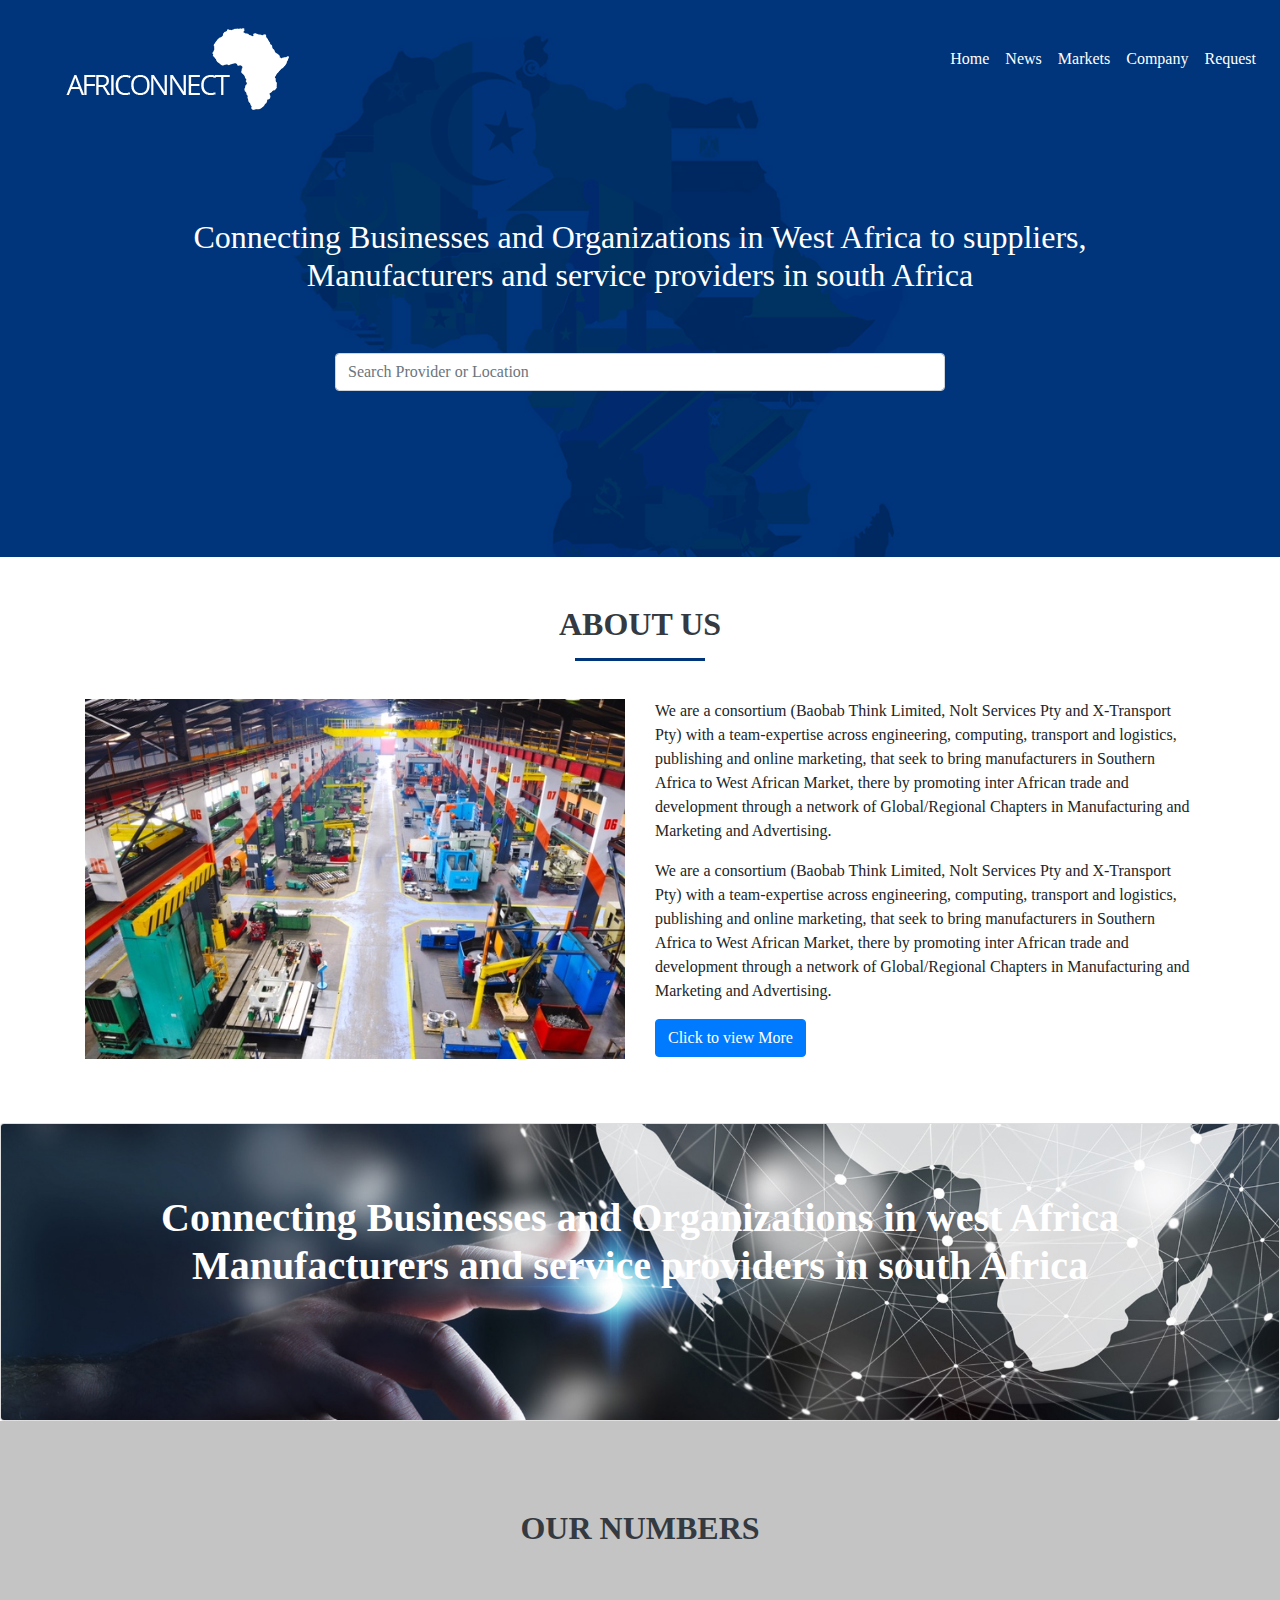
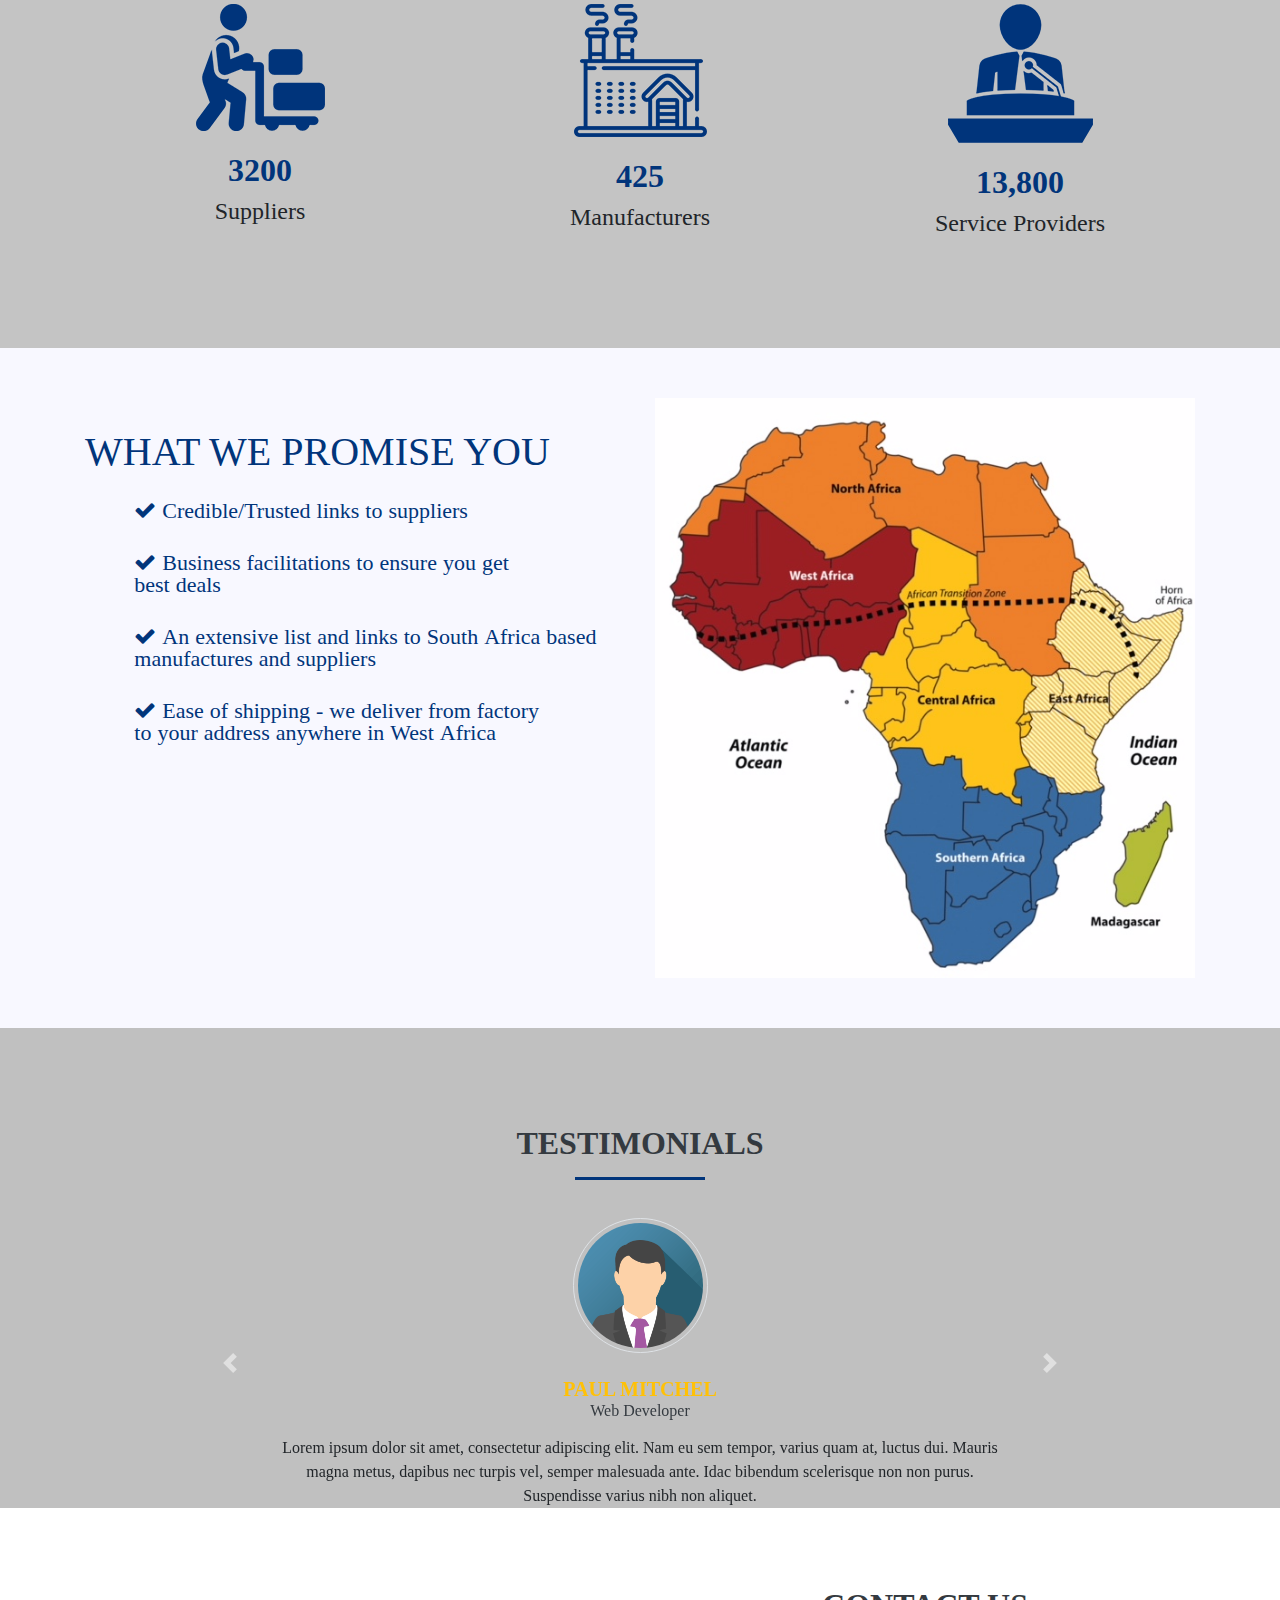
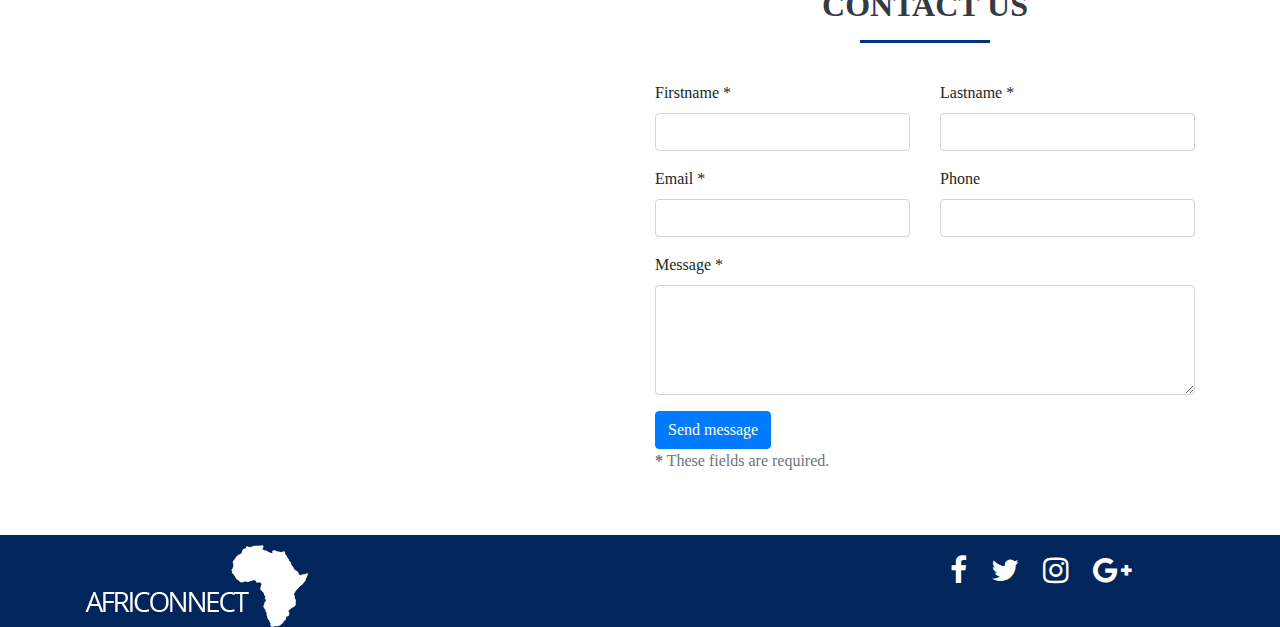
<file: index.html>
<html lang="en">
    <head>
        <meta charset="UTF-8">
        <meta name="viewport" content="width=device-width, initial-scale=1.0">
        <meta http-equiv="X-UA-Compatible" content="ie=edge">
        <link rel="shortcut icon" type="image/png" href="images/avatar1.png"/>
        <link rel="stylesheet" href="https://maxcdn.bootstrapcdn.com/bootstrap/4.1.0/css/bootstrap.min.css">
        <link rel="stylesheet" href="https://cdnjs.cloudflare.com/ajax/libs/font-awesome/4.7.0/css/font-awesome.min.css">
        <link rel="stylesheet" href="css/style.css">
        <title>Africonnect</title>
    </head>
    <body>
        <header class="title">
            <nav class="navbar navbar-expand-lg navbar-light bg-faded">
                <button class="navbar-toggler navbar-toggler-right" type="button" data-toggle="collapse" data-target="#navbarNavDropdown" aria-controls="navbarNavDropdown" aria-expanded="false" aria-label="Toggle navigation">
                    <span class="navbar-toggler-icon"></span>
                </button>
                <div class="cut">
                    <img src="images/logo.png" height="">
                </div>
                <div class="collapse navbar-collapse justify-content-end" id="navbarNavDropdown">
                    <ul class="navbar-nav nav">
                        <li class="nav-item active">
                            <a class="nav-link" href="#" id="links">Home</a>
                        </li>
                        <li class="nav-item">
                            <a class="nav-link" href="#" id="links">News</a>
                        </li>
                        <li class="nav-item">
                            <a class="nav-link" href="#" id="links">Markets</a>
                        </li> 
                        <li class="nav-item">
                            <a class="nav-link" href="about.html#about" id="links">Company</a>
                        </li> 
                        <li class="nav-item">
                            <a class="nav-link" href="#contact" id="links">Request</a>
                        </li>    
                    </ul>
                </div>
            </nav>
            <div id="text">
                <h2>Connecting Businesses and Organizations in West Africa to suppliers, <br> Manufacturers and service providers in south Africa</h2>
            </div>
            <div class="col-md-12 col-lg-12 col-xs-12 xol-sm-12" style="padding-bottom:150px;">
                <div class="row">
                    <div class="col-md-3 col-lg-3 col-sm-3 col-xs-3"></div>
                    <div class="col-md-6 col-lg-6 col-sm-6 col-xs-6">
                        <form>
                            <input class="form-control" id="search_botton" type="text" placeholder="Search Provider or Location">
                            <!-- <button class="btn btn-outline-success my-2 my-sm-0" type="submit">Search</button> -->
                        </form>
                        <!-- <form class="form-inline">
                            <input class="form-control mr-sm-7" type="search" placeholder="Search Provider or Location" aria-label="Search">
                            <button class="btn btn-outline-success my-2 my-sm-0" type="submit">Search</button>
                          </form> -->
                    </div>
                    <div class="col-md-3 col-lg-3 col-sm-3 col-xs-3"></div>
                </div>
            </div>
        </header>
        <p><h2 id="h2" class="text-center mt-5 mb-5 pb-2 text-uppercase text-dark"><strong>About Us</strong></h2></p>
        <div class="col-md-12 col-lg-12 col-xs-12 col-sm-12" style="padding-bottom:50px">
            <div class="container">
                <div class="row">
                    <div class="col-md-6 col-lg-6 col-sm-6 col-xs-6">
                        <img class="img-fluid" src="images/factory.jpg">
                    </div>
                    <div class="col-md-6 col-lg-6 col-sm-6 col-xs-6">
                        <p>We are a consortium (Baobab Think Limited, Nolt Services Pty and X-Transport Pty) with a team-expertise across engineering, computing, transport and logistics, publishing and online marketing,
                          that seek to bring manufacturers in Southern Africa  to West African Market, there by promoting inter African trade and development through a network of Global/Regional Chapters in Manufacturing and Marketing and Advertising.</p>
                        <p>We are a consortium (Baobab Think Limited, Nolt Services Pty and X-Transport Pty) with a team-expertise across engineering, computing, transport and logistics, publishing and online marketing,
                          that seek to bring manufacturers in Southern Africa  to West African Market, there by promoting inter African trade and development through a network of Global/Regional Chapters in Manufacturing and Marketing and Advertising.</p>
                        <p><a href="about.html#about"><button type="button" class="btn btn-primary">Click to view More</button></a></p>
                    </div>
                </div>
            </div>
        </div>
        <div class="col-md-12 col-lg-12 col-xs-12 col-sm-12">
            <div class="row">
                <div class="card card-inverse">
                    <img class="card-img" src="images/counter-bg.jpg" alt="Card image">
                    <center>
                        <div class="card-img-overlay">
                            <h1 class="card-title" style="color:#fff;padding-top:50px;font-weight:bolder">Connecting Businesses and Organizations in west Africa<br>
                                Manufacturers and service providers in south Africa</h1>
                        </div>
                    </center>
                </div>
            </div>
        </div>
        <div class="col-md-12 col-lg-12 col-xs-12 col-sm-12" id="mid">
            <h2 id="our" class="text-center mt-5 mb-5 pb-2 text-uppercase text-dark"><strong>Our Numbers</strong></h2>
            <div class="container">
                <div class="row" style="text-align:center" >
                    <!-- <div class="col-md-4 col-lg-4 col-xs-4 col-sm-4" style="padding-bottom:30px">
                        <img class="img-fluid" src="images/supplier.png" alt="">
                        <h2 id="range">
                            <div id="circle">
                                <span class="count">3200</span>
                            </div></h2><br>
                        <h4 id="next">Suppliers</h4>
			            <!-- <div id="circle"><span class="count">1234</span></div> -->
                    <!-- </div>  -->
                    <div class="col-md-4 col-lg-4 col-xs-4 col-sm-4" style="padding-bottom:30px">
                        <img class="img-fluid" src="images/supplier.png" alt="">
                        <h2 id="range">3200</h2>
                        <h4 id="next">Suppliers</h4>
                        <!-- <div id="shiva"><span class="count">1000</span></div> -->
                    </div>
                    <div class="col-md-4 col-lg-4 col-xs-4 col-sm-4" style="padding-bottom:30px">
                        <img class="img-fluid" src="images/manufacturer.png" alt="">
                        <h2 id="range">425</h2>
                        <h4 id="next">Manufacturers</h4>
                        <!-- <div id="shiva"><span class="count">1000</span></div> -->
                    </div> 
                    <div class="col-md-4 col-lg-4 col-xs-4 col-sm-4" style="padding-bottom:30px">
                        <img class="img-fluid" src="images/service provider.png" alt="">
                        <h2 id="range">13,800</h2>
                        <h4 id="next">Service Providers</h4>
                        <!-- <div id="shiva"><span class="count">853</span></div> -->
                    </div>   
                </div> 
            </div>
            
        </div>
        <div class="col-md-12 col-lg-12 col-xs-12 col-sm-12" style="background-color:#f8f8ff;padding-bottom:50px;padding-top:50px" >
            <div class="container">
                <div class="row">
                    <div class="col-md-6 col-lg-6 col-sm-6 col-xs-6" style="padding-top:30px; ">
                        <h1 style="color:#01357B;">WHAT WE PROMISE YOU</h1>
                        <ul class="fa-ul">
                            <li class="fa fa-check" id="lists"> Credible/Trusted links to suppliers</li>
                            <li class="fa fa-check" id="lists"> Business facilitations to ensure you get<br>best deals</li>
                            <li class="fa fa-check" id="lists"> An extensive list and links to South Africa based<br> manufactures and suppliers</li>
                            <li class="fa fa-check" id="lists"> Ease of shipping - we deliver from factory<br> to your address anywhere in West Africa</li>
                        </ul>
                    </div>
                    <div class="col-md-6 col-lg-6 col-sm-6 col-xs-6">
                        <img class="img-fluid" src="images/ws africa.jpg" alt="" >
                    </div>
                </div>
            </div>
        </div>
        <div class="col-md-12 col-lg-12 col-xs-12 col-sm-12" style="background-color:#c0c0c0">
            <div class="container">
                <div class="row">
                    <div class="col-md-8 offset-md-2 col-10 offset-1 mt-5">
                        <h2 id="h2"class="text-center mt-5 mb-5 pb-2 text-uppercase text-dark"><strong>Testimonials</strong></h2>
                        <div id="carouselExampleIndicators" class="carousel slide" data-ride="carousel">
                            <ol class="carousel-indicators">
                                <li data-target="#carouselExampleIndicators" data-slide-to="0" class="active"></li>
                                <li data-target="#carouselExampleIndicators" data-slide-to="1"></li>
                                <li data-target="#carouselExampleIndicators" data-slide-to="2"></li>
                            </ol>
                            <div class="carousel-inner mt-4">
                                <div class="carousel-item text-center active">
                                    <div class="img-box p-1 border rounded-circle m-auto">
                                        <img class="d-block w-100 rounded-circle" src="images/avatar1.png" alt="First slide">
                                    </div>
                                    <h5 class="mt-4 mb-0"><strong class="text-warning text-uppercase">Paul Mitchel</strong></h5>
                                    <h6 class="text-dark m-0">Web Developer</h6>
                                    <p class="m-0 pt-3 text-black">Lorem ipsum dolor sit amet, consectetur adipiscing elit. Nam eu sem tempor, varius quam at, luctus dui. Mauris magna metus, dapibus nec turpis vel, semper malesuada ante. Idac bibendum scelerisque non non purus. Suspendisse varius nibh non aliquet.</p>
                                </div>
                                <div class="carousel-item text-center">
                                    <div class="img-box p-1 border rounded-circle m-auto">
                                        <img class="d-block w-100 rounded-circle" src="images/avatar2.png" alt="First slide">
                                    </div>
                                    <h5 class="mt-4 mb-0"><strong class="text-warning text-uppercase">Steve Fonsi</strong></h5>
                                    <h6 class="text-dark m-0">Web Designer</h6>
                                    <p class="m-0 pt-3 text-black">Lorem ipsum dolor sit amet, consectetur adipiscing elit. Nam eu sem tempor, varius quam at, luctus dui. Mauris magna metus, dapibus nec turpis vel, semper malesuada ante. Idac bibendum scelerisque non non purus. Suspendisse varius nibh non aliquet.</p>
                                </div>
                                <div class="carousel-item text-center">
                                    <div class="img-box p-1 border rounded-circle m-auto">
                                        <img class="d-block w-100 rounded-circle" src="images/avatar1.png" alt="First slide">
                                    </div>
                                    <h5 class="mt-4 mb-0"><strong class="text-warning text-uppercase">Daniel vebar</strong></h5>
                                    <h6 class="text-dark m-0">Seo Analyst</h6>
                                    <p class="m-0 pt-3 text-black">Lorem ipsum dolor sit amet, consectetur adipiscing elit. Nam eu sem tempor, varius quam at, luctus dui. Mauris magna metus, dapibus nec turpis vel, semper malesuada ante. Idac bibendum scelerisque non non purus. Suspendisse varius nibh non aliquet.</p>
                                </div>
                            </div>
                            <a class="carousel-control-prev" href="#carouselExampleIndicators" role="button" data-slide="prev">
                                <span class="carousel-control-prev-icon" aria-hidden="true"></span>
                                <span class="sr-only">Previous</span>
                            </a>
                            <a class="carousel-control-next" href="#carouselExampleIndicators" role="button" data-slide="next">
                                <span class="carousel-control-next-icon" aria-hidden="true"></span>
                                <span class="sr-only">Next</span>
                            </a>
                        </div>
                    </div>           
                </div>
            </div>
        </div>
        <!-- <div class="col-md-12 col-lg-12 col-xs-12 col-sm-12">
            <!-- <div class="container"> -->
                <!-- <div class="map-responsive"> -->
                    <!-- <iframe src="https://www.google.com/maps/embed/v1/place?key=AIzaSyA0s1a7phLN0iaD6-UE7m4qP-z21pH0eSc&q=Eiffel+Tower+Paris+France" height="450" width="500" frameborder="0" style="border:0"></iframe> -->
                    <!-- <iframe src="https://www.google.com/maps/embed?pb=!1m18!1m12!1m3!1d916.2919688179835!2d8.87401864180463!3d9.878511359093393!2m3!1f0!2f0!3f0!3m2!1i1024!2i768!4f13.1!3m3!1m2!1s0x1053737c11e25a67%3A0x6acc9688fcb7e771!2snHub+Nigeria!5e1!3m2!1sen!2sng!4v1527768536912" width="100%" height="450" frameborder="0" style="border:0" allowfullscreen></iframe>
            </div>
        </div>  -->
        <!-- <div class="col-md-12 col-lg-12 col-xs-12 col-sm-12" style="background-color:#093274;padding-top:50px;padding-bottom:50px" >
            <div class="container">
                <div class="row">
                    <div class="col-md-3 col-lg-3 col-sm-3 col-xs-3">
                        <img class="img-fluid" src="images/logo.png" alt="" style="padding-top:60px">
                    </div>
                   
                    <div class="col-md-7 col-lg-7 col-sm-7 col-xs-7">
                        <!-- <h3 style="color:#ffffff">Locate Us</h2>
                        <img class="img-fluid" src="images/map.jpg" alt="" > -->
                        
                        <!-- <div class="container">
                            <div class="map-responsive"> -->
                            <!-- <iframe src="https://www.google.com/maps/embed/v1/place?key=AIzaSyA0s1a7phLN0iaD6-UE7m4qP-z21pH0eSc&q=Eiffel+Tower+Paris+France" height="450" width="500" frameborder="0" style="border:0"></iframe> -->
                              <!-- <iframe src="https://www.google.com/maps/embed?pb=!1m18!1m12!1m3!1d916.2919688179835!2d8.87401864180463!3d9.878511359093393!2m3!1f0!2f0!3f0!3m2!1i1024!2i768!4f13.1!3m3!1m2!1s0x1053737c11e25a67%3A0x6acc9688fcb7e771!2snHub+Nigeria!5e1!3m2!1sen!2sng!4v1527768536912" width="100%" height="450" frameborder="0" style="border:0" allowfullscreen></iframe>
                            </div>
                        </div>
                    </div>
                </div>
            </div> -->
        </div> 
        <div class="col-md-12 col-lg-12 col-xs-12 col-sm-12" style="padding-top:30px;padding-bottom:30px" id="contact">
            <div class="container">
                <div class="row">
                    <div class="col-md-6 col-lg-6 col-sm-6 col-xs-6" style="padding-top:20px">
                        <iframe src="https://www.google.com/maps/embed?pb=!1m18!1m12!1m3!1d916.2919688179835!2d8.87401864180463!3d9.878511359093393!2m3!1f0!2f0!3f0!3m2!1i1024!2i768!4f13.1!3m3!1m2!1s0x1053737c11e25a67%3A0x6acc9688fcb7e771!2snHub+Nigeria!5e1!3m2!1sen!2sng!4v1527768536912" width="100%" height="450" frameborder="0" style="border:0" allowfullscreen></iframe>
                    </div>
                    <div class="col-md-6 col-lg-6 col-sm-6 col-xs-6">
                        <h2 id="h2"class="text-center mt-5 mb-5 pb-2 text-uppercase text-dark"><strong>Contact Us</strong></h2>
                        <!-- <p><span style="color:#c0c0c0">Phone: Olusegun Oruame +234 803 400 5006<br>(Nigeria/West Africa)<br>
                            Ufere Torti, +27 63 499 6807</span></p>
                        <p>Email: youremail@mail.com </p> -->
                        <form id="contact-form" method="post" action="" role="form">
                            <div class="messages"></div>
                    
                            <div class="controls">
                    
                                <div class="row">
                                    <div class="col-md-6">
                                        <div class="form-group">
                                            <label for="form_name">Firstname *</label>
                                            <input id="form_name" type="text" name="name" class="form-control" required="required" data-error="Firstname is required.">
                                            <div class="help-block with-errors"></div>
                                        </div>
                                    </div>
                                    <div class="col-md-6">
                                        <div class="form-group">
                                            <label for="form_lastname">Lastname *</label>
                                            <input id="form_lastname" type="text" name="surname" class="form-control" required="required" data-error="Lastname is required.">
                                            <div class="help-block with-errors"></div>
                                        </div>
                                    </div>
                                </div>
                                <div class="row">
                                    <div class="col-md-6">
                                        <div class="form-group">
                                            <label for="form_email">Email *</label>
                                            <input id="form_email" type="email" name="email" class="form-control" required="required" data-error="Valid email is required.">
                                            <div class="help-block with-errors"></div>
                                        </div>
                                    </div>
                                    <div class="col-md-6">
                                        <div class="form-group">
                                            <label for="form_phone">Phone</label>
                                            <input id="form_phone" type="tel" name="phone" class="form-control">
                                            <div class="help-block with-errors"></div>
                                        </div>
                                    </div>
                                </div>
                                <div class="row">
                                    <div class="col-md-12">
                                        <div class="form-group">
                                            <label for="form_message">Message *</label>
                                            <textarea id="form_message" name="message" class="form-control" rows="4" required="required" data-error="Please,leave us a message."></textarea>
                                            <div class="help-block with-errors"></div>
                                        </div>
                                    </div>
                                    <div class="col-md-12">
                                        <input type="submit" class="btn btn-primary btn-send" value="Send message">
                                    </div>
                                </div>
                                <div class="row">
                                    <div class="col-md-12">
                                        <p class="text-muted"><strong>*</strong> These fields are required.</p>
                                    </div>
                                </div>
                            </div>
                        </form>
                    </div>
                </div>
            </div>
        </div>
        <!-- <div class="col-md-12 col-sm-12 col-xs-12" style="background-color:	#02255B;">
            <div class="row" >
                <div class="container">
                    <p style="float:left" id="copy">Copyright &copy; 2018
                        <div class="col-md-3 col-lg-3 col-sm-3 col-xs-3">
                            <img class="img-fluid" src="images/logo.png" alt="" style="padding-top:60px">
                        </div>
                    </p>
                    <p style="float:right">
                        <a href="#" class="fa fa-facebook"></a>
                        <a href="#" class="fa fa-twitter"></a>
                        <a href="#" class="fa fa-instagram"></a>
                        <a href="#" class="fa fa-google-plus"></a>
                    </p>
                </div>
            </div>
        </div> -->
        <!-- <div class="col-md-12">
            <div class="card card-inverse">
              <img class="card-img" src="images/counter-bg.jpg" alt="Card image">
              <div class="card-img-overlay">
                <h4 class="card-title">Card title</h4>
                <p class="card-text">This is a wider card with supporting text below as a natural lead-in to additional content. This content is a little bit longer.</p>
                <p class="card-text"><small class="text-muted">Last updated 3 mins ago</small></p>
              </div>
            </div>
              </div> -->
        <div class="col-md-12 col-sm-12 col-xs-12" style="background-color:	#02255B;">
            <div class="container">
                <div class="row">
                    <div class="col-md-9 col-lg-9 col-sm-9 col-xs-9">
                        <img class="img-fluid" src="images/logo.png" alt="" style="padding-top:10px">
                    </div>
                    <div class="col-md-3 col-lg-3 col-sm-3 col-xs-3" style="padding-top:10px">
                        <p>
                            <a href="#" class="fa fa-facebook"></a>
                            <a href="#" class="fa fa-twitter"></a>
                            <a href="#" class="fa fa-instagram"></a>
                            <a href="#" class="fa fa-google-plus"></a>
                        </p>
                    </div>
                </div>
            </div>
        </div>
    </body>
    <!-- jQuery library -->
    <script src="https://ajax.googleapis.com/ajax/libs/jquery/3.3.1/jquery.min.js"></script>
    <script src="js/style.js"></script>
    
    
    <!-- Popper JS -->
    <script src="https://cdnjs.cloudflare.com/ajax/libs/popper.js/1.14.0/umd/popper.min.js"></script>

    <!-- Latest compiled JavaScript -->
    <script src="https://maxcdn.bootstrapcdn.com/bootstrap/4.1.0/js/bootstrap.min.js"></script>
</html>
</file>
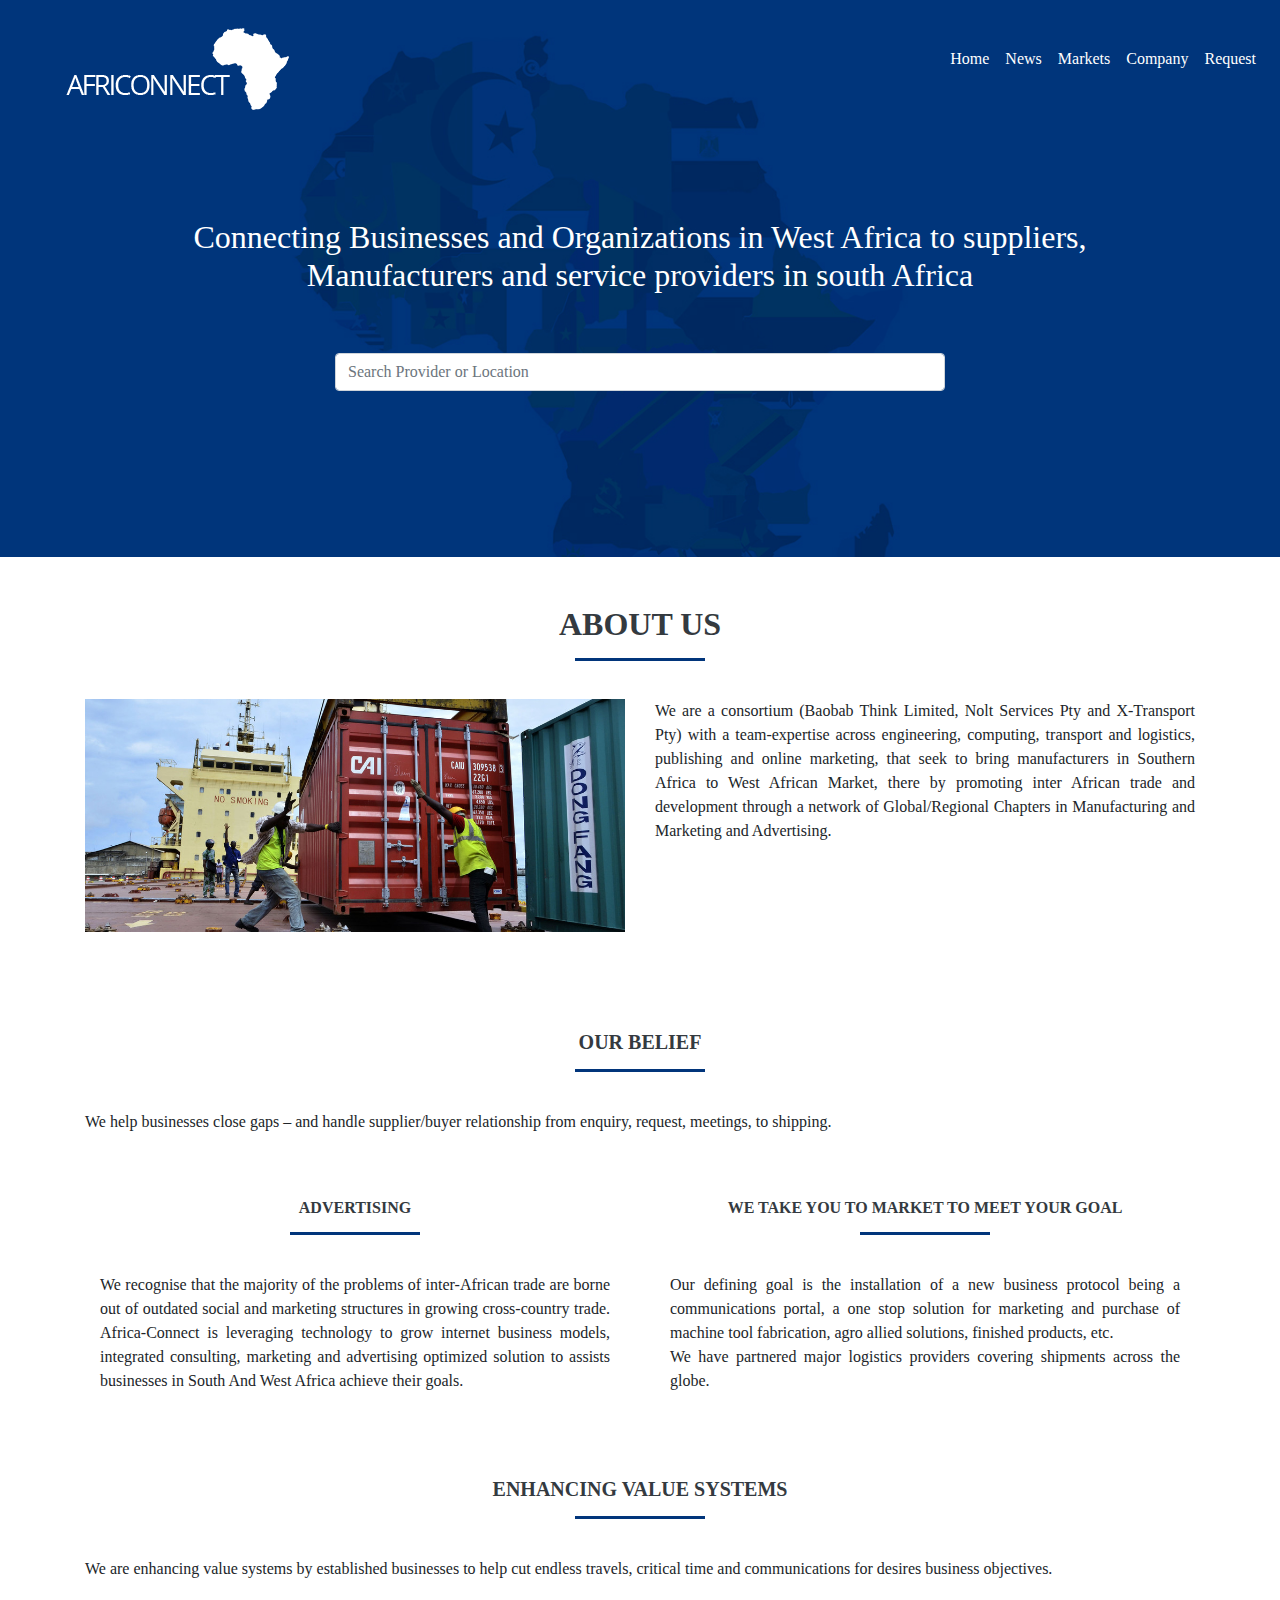
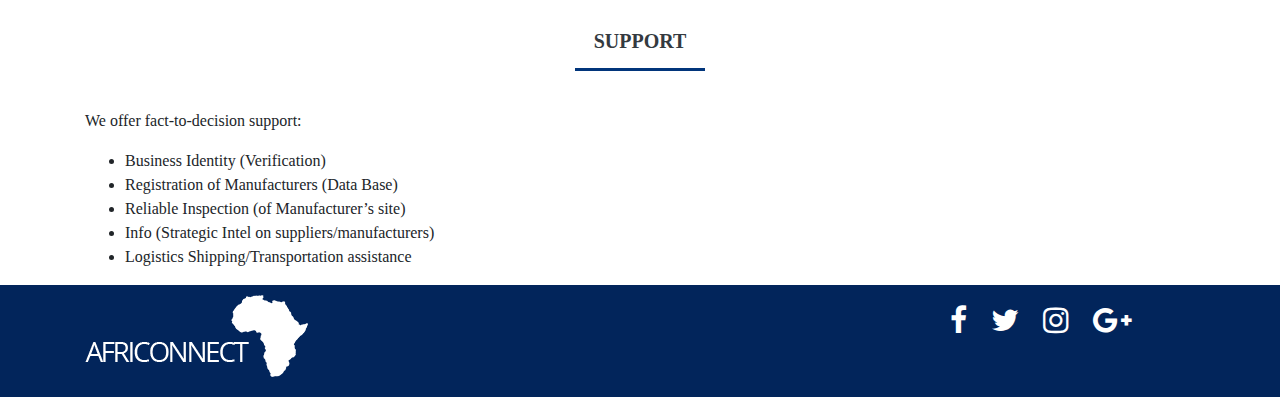
<file: about.html>
<html lang="en">
    <head>
        <meta charset="UTF-8">
        <meta name="viewport" content="width=device-width, initial-scale=1.0">
        <meta http-equiv="X-UA-Compatible" content="ie=edge">
        <link rel="shortcut icon" type="image/png" href="images/avatar1.png"/>
        <link rel="stylesheet" href="https://maxcdn.bootstrapcdn.com/bootstrap/4.1.0/css/bootstrap.min.css">
        <link rel="stylesheet" href="https://cdnjs.cloudflare.com/ajax/libs/font-awesome/4.7.0/css/font-awesome.min.css">
        <link rel="stylesheet" href="css/style.css">
        <title>Africonnect</title>
    </head>
    <body>
        <header class="title">
            <nav class="navbar navbar-expand-lg navbar-light bg-faded">
                <button class="navbar-toggler navbar-toggler-right" type="button" data-toggle="collapse" data-target="#navbarNavDropdown" aria-controls="navbarNavDropdown" aria-expanded="false" aria-label="Toggle navigation">
                    <span class="navbar-toggler-icon"></span>
                </button>
                <div class="cut">
                    <img src="images/logo.png" height="">
                </div>
                <div class="collapse navbar-collapse justify-content-end" id="navbarNavDropdown">
                    <ul class="navbar-nav nav">
                        <li class="nav-item active">
                            <a class="nav-link" href="index.html" id="links">Home</a>
                        </li>
                        <li class="nav-item">
                            <a class="nav-link" href="#" id="links">News</a>
                        </li>
                        <li class="nav-item">
                            <a class="nav-link" href="#" id="links">Markets</a>
                        </li> 
                        <li class="nav-item">
                            <a class="nav-link" href="#" id="links">Company</a>
                        </li> 
                        <li class="nav-item">
                            <a class="nav-link" href="index.html#contact" id="links">Request</a>
                        </li>    
                    </ul>
                </div>
            </nav>
            <div id="text">
                <h2>Connecting Businesses and Organizations in West Africa to suppliers, <br> Manufacturers and service providers in south Africa</h2>
            </div>
            <div class="col-md-12 col-lg-12 col-xs-12 xol-sm-12" style="padding-bottom:150px;">
                <div class="row">
                    <div class="col-md-3 col-lg-3 col-sm-3 col-xs-3"></div>
                    <div class="col-md-6 col-lg-6 col-sm-6 col-xs-6">
                        <form>
                            <input class="form-control" id="search_botton" type="text" placeholder="Search Provider or Location">
                            <!-- <button class="btn btn-outline-success my-2 my-sm-0" type="submit">Search</button> -->
                        </form>
                        <!-- <form class="form-inline">
                            <input class="form-control mr-sm-7" type="search" placeholder="Search Provider or Location" aria-label="Search">
                            <button class="btn btn-outline-success my-2 my-sm-0" type="submit">Search</button>
                          </form> -->
                    </div>
                    <div class="col-md-3 col-lg-3 col-sm-3 col-xs-3"></div>
                </div>
            </div>
        </header>
        <p id="about"><h2 id="h2" class="text-center mt-5 mb-5 pb-2 text-uppercase text-dark"><strong>About Us</strong></h2></p>
        <div class="col-md-12 col-lg-12 col-xs-12 col-sm-12" style="padding-bottom:50px" >
            <div class="container">
                
                <div class="row">
                    <div class="col-md-6 col-lg-6 col-sm-6 col-xs-6">
                        <img class="img-fluid" src="images/WA trade.jpg">
                    </div>
                    <div class="col-md-6 col-lg-6 col-sm-6 col-xs-6">
                        <p id="new">We are a consortium (Baobab Think Limited, Nolt Services Pty and X-Transport Pty) with a team-expertise across engineering, computing, transport and logistics, publishing and online marketing,
                          that seek to bring manufacturers in Southern Africa  to West African Market, there by promoting inter African trade and development through a network of Global/Regional Chapters in Manufacturing and Marketing and Advertising.</p>
                    </div>
                </div>
            </div>
        </div>
        <p><h5 id="h2" class="text-center mt-5 mb-5 pb-2 text-uppercase text-dark"><strong>Our Belief</strong></h5></p>
        <div class="container">
            <p id="new"> We help businesses close gaps – and handle supplier/buyer relationship from enquiry, request, meetings, to shipping.</p>
        </div>
        <div class="col-md-12 col-sm-12 col-xs-12" style=" padding-bottom:20px">
                <div class="container">
                    <div class="row">
                        <div class="col-md-6 col-lg-6 col-sm-6 col-xs-6">
                            <p><h6 id="h2" class="text-center mt-5 mb-5 pb-2 text-uppercase text-dark"><strong>Advertising</strong></h6></p>
                            <div class="container">
                                <p id="new" >We recognise that the majority of the problems of inter-African trade are borne out of outdated social and marketing structures in growing cross-country trade. Africa-Connect is leveraging technology to grow internet business models, integrated consulting, marketing and advertising optimized solution to assists businesses in South And West Africa achieve their goals. </p>
                            </div>
                        </div>
                        <div class="col-md-6 col-lg-6 col-sm-6 col-xs-6">
                            <p><h6 id="h2" class="text-center mt-5 mb-5 pb-2 text-uppercase text-dark"><strong>We take you to market to meet your goal</strong></h6></p>
                            <div class="container">
                                <p id="new" >Our defining goal is the installation of a new business protocol being a communications portal, a one stop solution for marketing and purchase of machine tool fabrication, agro allied solutions, finished products, etc.<br>
                                    We have partnered major logistics providers covering shipments across the globe. </p>
                            </div>
                        </div>
                    </div>
                </div>
            </div>
        <p><h5 id="h2" class="text-center mt-5 mb-5 pb-2 text-uppercase text-dark"><strong>Enhancing Value Systems</strong></h5></p>
        <div class="container">
            <p id="new" >We are enhancing value systems by established businesses to help cut endless travels, critical time and communications for desires business objectives. </p>
        </div>
        <p><h5 id="h2" class="text-center mt-5 mb-5 pb-2 text-uppercase text-dark"><strong>Support</strong></h5></p>
        <div class="container">
            <p>We offer fact-to-decision support: </p>
            <ul>
                <li>Business Identity (Verification)</li>
                <li>Registration of Manufacturers (Data Base)</li>
                <li>Reliable Inspection (of Manufacturer’s site)</li>
                <li>Info (Strategic Intel on suppliers/manufacturers)</li>
                <li>Logistics Shipping/Transportation assistance </li>
            </ul>
        </div>
        
        <div class="col-md-12 col-sm-12 col-xs-12" style="background-color:	#02255B; padding-bottom:20px">
            <div class="container">
                <div class="row">
                    <div class="col-md-9 col-lg-9 col-sm-9 col-xs-9">
                        <img class="img-fluid" src="images/logo.png" alt="" style="padding-top:10px">
                    </div>
                    <div class="col-md-3 col-lg-3 col-sm-3 col-xs-3" style="padding-top:10px">
                        <p>
                            <a href="#" class="fa fa-facebook"></a>
                            <a href="#" class="fa fa-twitter"></a>
                            <a href="#" class="fa fa-instagram"></a>
                            <a href="#" class="fa fa-google-plus"></a>
                        </p>
                    </div>
                </div>
            </div>
        </div>
    </body>
</html>
</file>
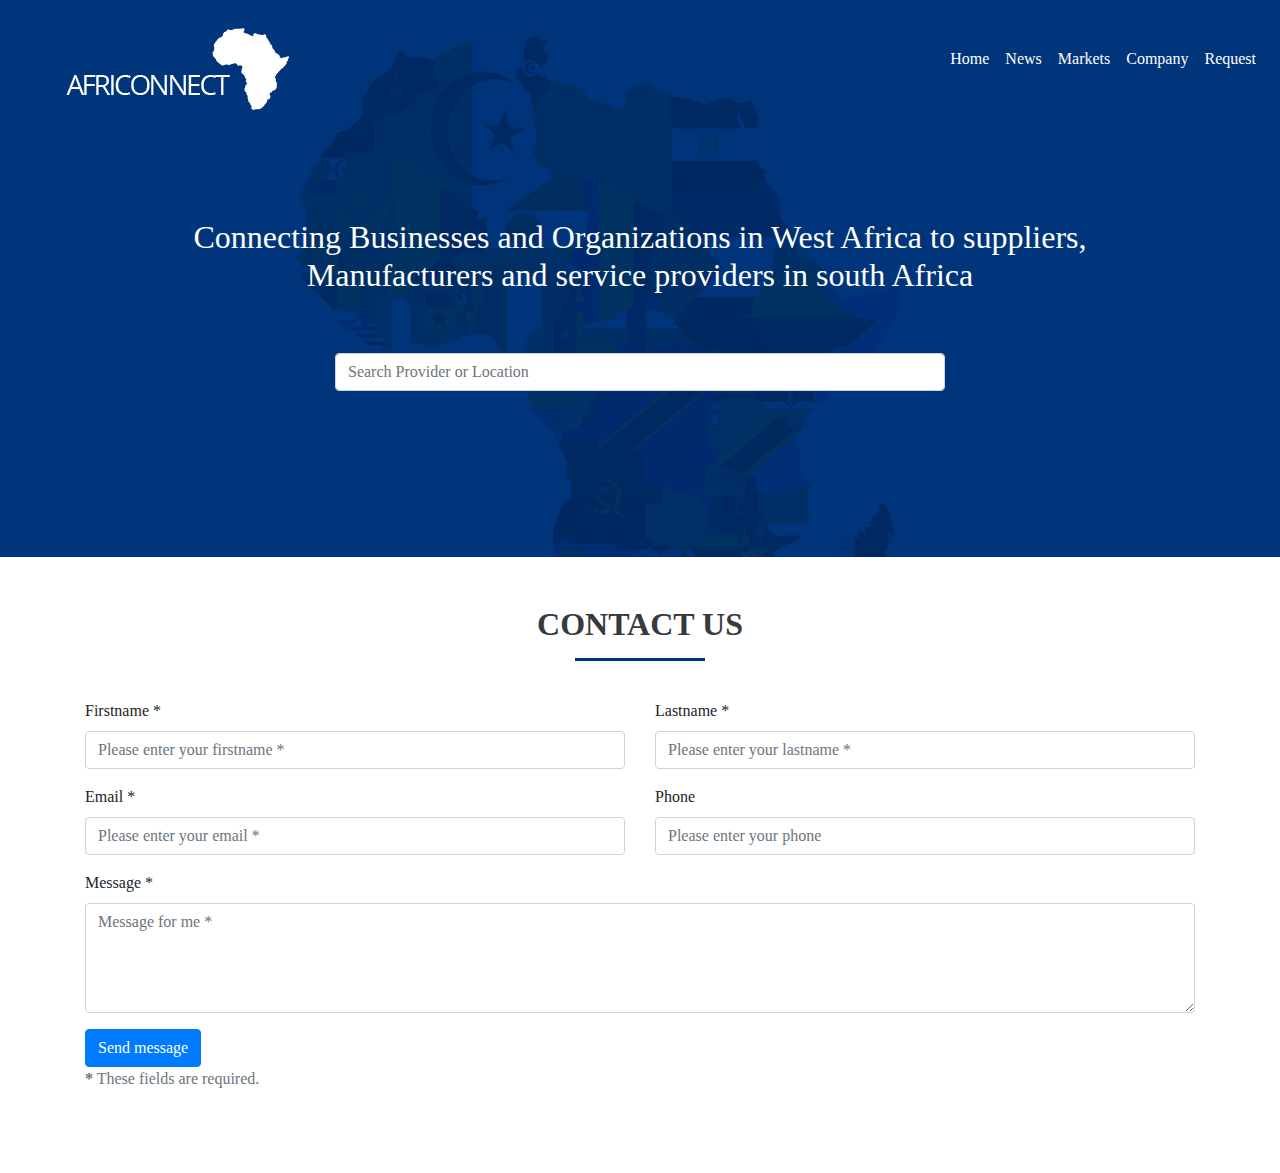
<file: contact.html>
<html lang="en">
    <head>
        <meta charset="UTF-8">
        <meta name="viewport" content="width=device-width, initial-scale=1.0">
        <meta http-equiv="X-UA-Compatible" content="ie=edge">
        <link rel="shortcut icon" type="image/png" href="images/avatar1.png"/>
        <link rel="stylesheet" href="https://maxcdn.bootstrapcdn.com/bootstrap/4.1.0/css/bootstrap.min.css">
        <link rel="stylesheet" href="https://cdnjs.cloudflare.com/ajax/libs/font-awesome/4.7.0/css/font-awesome.min.css">
        <link rel="stylesheet" href="css/style.css">
        <title>Africonnect About</title>
    </head>
    <body>
                  
        <header class="title">
            <nav class="navbar navbar-expand-lg navbar-light bg-faded">
                <button class="navbar-toggler navbar-toggler-right" type="button" data-toggle="collapse" data-target="#navbarNavDropdown" aria-controls="navbarNavDropdown" aria-expanded="false" aria-label="Toggle navigation">
                    <span class="navbar-toggler-icon"></span>
                </button>
                <div class="cut">
                    <img src="images/logo.png" height="">
                </div>
                <div class="collapse navbar-collapse justify-content-end" id="navbarNavDropdown">
                    <ul class="navbar-nav nav">
                        <li class="nav-item active">
                            <a class="nav-link" href="index.html" id="links">Home</a>
                        </li>
                        <li class="nav-item">
                            <a class="nav-link" href="#" id="links">News</a>
                        </li>
                        <li class="nav-item">
                            <a class="nav-link" href="#" id="links">Markets</a>
                        </li> 
                        <li class="nav-item">
                            <a class="nav-link" href="#" id="links">Company</a>
                        </li> 
                        <li class="nav-item">
                            <a class="nav-link" href="#" id="links">Request</a>
                        </li>    
                    </ul>
                </div>
            </nav>
            <div id="text">
                <h2>Connecting Businesses and Organizations in West Africa to suppliers, <br> Manufacturers and service providers in south Africa</h2>
            </div>
            <div class="col-md-12 col-lg-12 col-xs-12 xol-sm-12" style="padding-bottom:150px;">
                <div class="row">
                    <div class="col-md-3 col-lg-3 col-sm-3 col-xs-3"></div>
                    <div class="col-md-6 col-lg-6 col-sm-6 col-xs-6">
                        <form>
                            <input class="form-control" id="search_botton" type="text" placeholder="Search Provider or Location">
                            <!-- <button class="btn btn-outline-success my-2 my-sm-0" type="submit">Search</button> -->
                        </form>
                        <!-- <form class="form-inline">
                            <input class="form-control mr-sm-7" type="search" placeholder="Search Provider or Location" aria-label="Search">
                            <button class="btn btn-outline-success my-2 my-sm-0" type="submit">Search</button>
                          </form> -->
                    </div>
                    <div class="col-md-3 col-lg-3 col-sm-3 col-xs-3"></div>
                </div>
            </div>
        </header>
        <p><h2 id="h2" class="text-center mt-5 mb-5 pb-2 text-uppercase text-dark"><strong>Contact Us</strong></h2></p>
        <div class="col-md-12 col-lg-12 col-xs-12 col-sm-12" style="padding-bottom:50px">
            <div class="container">
                <!-- <div class="row"> -->
                    <form id="contact-form" method="post" action="" role="form">
                        <div class="messages"></div>
                
                        <div class="controls">
                
                            <div class="row">
                                <div class="col-md-6">
                                    <div class="form-group">
                                        <label for="form_name">Firstname *</label>
                                        <input id="form_name" type="text" name="name" class="form-control" placeholder="Please enter your firstname *" required="required" data-error="Firstname is required.">
                                        <div class="help-block with-errors"></div>
                                    </div>
                                </div>
                                <div class="col-md-6">
                                    <div class="form-group">
                                        <label for="form_lastname">Lastname *</label>
                                        <input id="form_lastname" type="text" name="surname" class="form-control" placeholder="Please enter your lastname *" required="required" data-error="Lastname is required.">
                                        <div class="help-block with-errors"></div>
                                    </div>
                                </div>
                            </div>
                            <div class="row">
                                <div class="col-md-6">
                                    <div class="form-group">
                                        <label for="form_email">Email *</label>
                                        <input id="form_email" type="email" name="email" class="form-control" placeholder="Please enter your email *" required="required" data-error="Valid email is required.">
                                        <div class="help-block with-errors"></div>
                                    </div>
                                </div>
                                <div class="col-md-6">
                                    <div class="form-group">
                                        <label for="form_phone">Phone</label>
                                        <input id="form_phone" type="tel" name="phone" class="form-control" placeholder="Please enter your phone">
                                        <div class="help-block with-errors"></div>
                                    </div>
                                </div>
                            </div>
                            <div class="row">
                                <div class="col-md-12">
                                    <div class="form-group">
                                        <label for="form_message">Message *</label>
                                        <textarea id="form_message" name="message" class="form-control" placeholder="Message for me *" rows="4" required="required" data-error="Please,leave us a message."></textarea>
                                        <div class="help-block with-errors"></div>
                                    </div>
                                </div>
                                <div class="col-md-12">
                                    <input type="submit" class="btn btn-primary btn-send" value="Send message">
                                </div>
                            </div>
                            <div class="row">
                                <div class="col-md-12">
                                    <p class="text-muted"><strong>*</strong> These fields are required.</p>
                                </div>
                            </div>
                        </div>
                    </form>

                    <!-- <form>
                            <div class="form-row">
                              <div class="col">
                                <input type="text" class="form-control" placeholder="First name">
                              </div>
                              <div class="col">
                                <input type="text" class="form-control" placeholder="Last name">
                              </div>
                            </div>
                          </form> -->
                </div>
            </div>
        </div>
        
    </body>
</html>
</file>
<file: css/style.css>
body{
    font-family: 'Open sans';
}
header { 
    background: url(../images/cover.jpg) no-repeat; 
    -webkit-background-size: cover;
    -moz-background-size: cover;
    -o-background-size: cover;
    background-size: cover;
}
.cut img {
max-width: 100%;
height: auto;
max-height: 100%;
padding-left:50px;
padding-top:20px;
}
#links{
   color:#ffffff;
}
#text{
    padding-top: 100px;
    color: #ffffff;
    text-align: center;
}
.topnav input[type=text] {
    float: right;
    padding: 6px;
    border: none;
    margin-top: 8px;
    margin-right: 16px;
    font-size: 17px;
}

/* When the screen is less than 600px wide, stack the links and the search field vertically instead of horizontally
@media screen and (max-width: 600px) {
    .topnav input[type=text] {
        float: none;
        display: block;
        text-align: left;
        width: 100%;
        margin: 0;
        padding: 14px;
    }
    .topnav input[type=text] {
        border: 1px solid #ccc;
    }
} */
@media screen and (max-width: 600px) {
    .img{
        max-width: 120px;
        min-width: 100px;
    }
}
#mid{
    padding-top:20px;
    padding-bottom: 80px;
    background-color: #c4c4c4;
    
}
#our{
    text-align: center;
    color:#01357B;
    padding: 20px;
    /* font-size:50px; */
}
#range{
    color:#01357B;
    padding-top:20px;
    font-weight:bolder;
}
#next{
    margin-bottom: 0px;
}
#circle
{
  	width: 120px;
	height: 120px;
	background: red;
	-moz-border-radius: 50px;
	-webkit-border-radius: 50px;
	border-radius: 50px;
	float:left;
 	margin:5px;
}
.count
{
  line-height: 80px;
  color:#01357B;
  margin-left:30px;
  font-size:25px;
  text-align: center;
}

#lists{
    font-size:22px;
    padding:15px;
    color:#01357B;
    text-align: justify;
}
#items{
    font-size:20px;
    color:#ffffff;
}
#items a{
    color:#ffffff;
    text-decoration: none;
}
.fa {
    padding: 10px;
    font-size: 30px;
    color:#ffffff;
    text-align: center;
    text-decoration: none;
}

.fa:hover {
    opacity: 0.8;
    color:white;
}
#span {
    font-size: 20px;
    border-radius: 50%;
    border: 5px solid; 
    padding: 5px;
    /* color:#007b5e; */
    
}
#copy{
    color:#ffffff;
    font-size:20px;
}
#search_botton{
    margin-top:50px;
}
/* #sub{ 
    background: url(../images/africaworld.jpg) no-repeat; 
    -webkit-background-size: cover;
    -moz-background-size: cover;
    -o-background-size: cover;
    background-size: cover;
} */

/* .bg-overlay {
    background: linear-gradient(rgba(0,0,0,.7), rgba(0,0,0,.7)), url("../images/africaworld.jpg");
    background-repeat: no-repeat;
    background-size: cover;
    background-position: center center;
    color: #fff;
    height: 450px;
    padding-top: 50px;
} */

#h2{
	position: relative;
}
#h2::after{
	content: "";
	width: 130px;
	position: absolute;
	margin: 0 auto;
	height: 3px;
	background: #01357B;
	left: 0;
	right: 0;
	bottom: -10px;
}
.carousel-inner .carousel-item .img-box{
	width: 135px;
	height: 135px;
}
.carousel-control-prev{
	left: -100px;
}
.carousel-control-next{
	right: -100px;
}
.carousel-indicators{
	top: 320px;
}
@media (min-width: 320px) and (max-width: 640px) {
	.carousel-inner .carousel-item p{
		font-size: 14px;
	}
	.carousel-control-prev{
		left: -40px;
	}
	.carousel-control-next{
		right: -40px;
	}
 	.carousel-indicators{
		top: 400px;
	}
}
#new{
    text-align: justify;
}
#roll{

}
</file>
